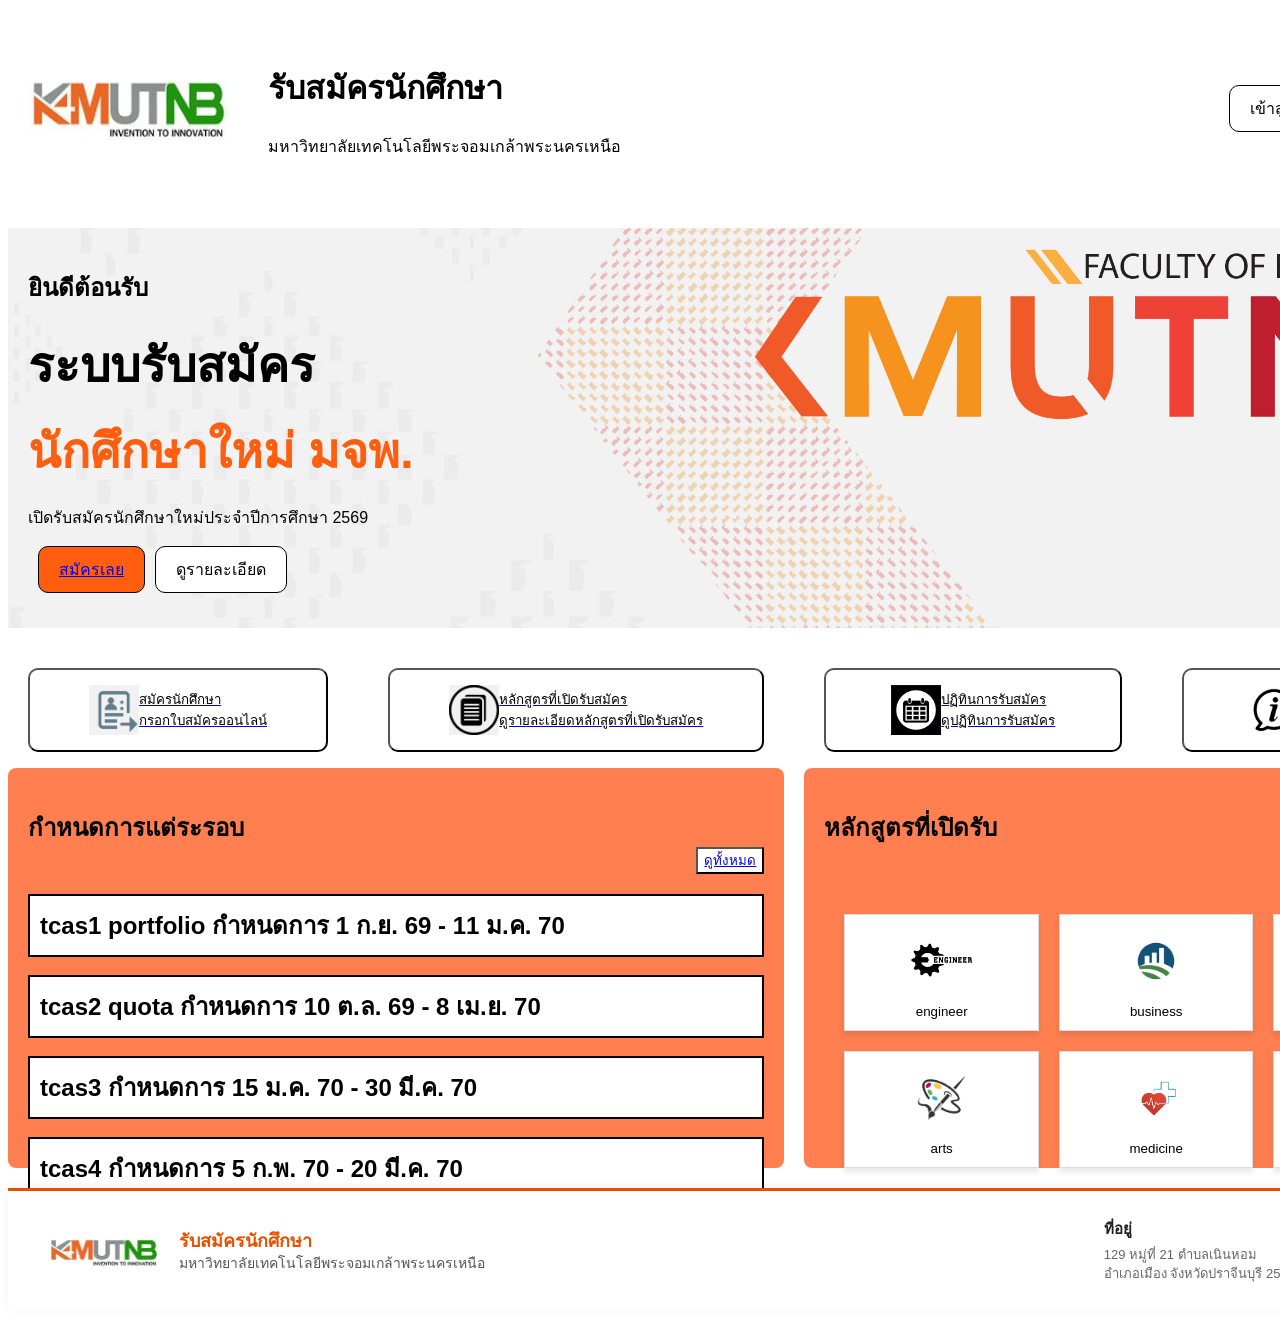
<file: TermProject - 2/index.html>
<!DOCTYPE html>
<html lang="en">
<head>
    <meta charset="UTF-8">
    <meta name="viewport" content="width=device-width, initial-scale=1.0">
    <link rel="stylesheet" href="css/sty.css">
    <title>หน้ารับสมัครนักศึกษา</title>
</head>
<body>
    <div class="grid-container">

      <div class="header" style="background-color: white;">
        <a href="index.html" class="quick link">
          <img src="img/logo.jpg" alt="Logo" width="200" height="150">
        </a>
        <div class="header-text">
          <h1>รับสมัครนักศึกษา</h1>
          <p>มหาวิทยาลัยเทคโนโลยีพระจอมเกล้าพระนครเหนือ</p>
        </div>

         <div class="login-btn">
          <button  style="background-color: white;">เข้าสู่ระบบ</button>
          <button style="background-color: #FF5E0E;">สมัครสมาชิก</button>
        </div>
    
      </div>

      <div class="top" style="background-image: url('img/background1.jpg'); background-size: cover; background-position: center;">

        <h2>ยินดีต้อนรับ</h2>
        <h1>ระบบรับสมัคร</h1>
        <h1 style="color: #FF5E0E;">นักศึกษาใหม่ มจพ.</h1>
        <p>เปิดรับสมัครนักศึกษาใหม่ประจำปีการศึกษา 2569</p>

        <div class="login-btn">
          <a href="ex.html" class="quick link">
            <button  style="background-color: #FF5E0E;">สมัครเลย </a></button>
          </a>
          <button style="background-color: white;">ดูรายละเอียด</button>
        </div>
      </div>

      <div class="menu1" >
        <a href="ex.html" class="quick link">
        <button style="background-color: white;">
            <img src="img/login.png" alt="Login" width="50" height="50">
            <span>สมัครนักศึกษา <br> กรอกใบสมัครออนไลน์ </span>
        </button>
        </a>
      </div>
      <div class="middle1" >
        <a href="course.html">
        <button style="background-color: white;">
            <img src="img/หลักสูตร.png" alt="Course" width="50" height="50">
            <span>หลักสูตรที่เปิดรับสมัคร <br> ดูรายละเอียดหลักสูตรที่เปิดรับสมัคร </span>
        </button>
        </a>
      </div>
      <div class="middle2" >
        <a href="calendar.html">
            <button style="background-color: white;">
                <img src="img/ปฏิทิน.jpg" alt="Calendar" width="50" height="50">
                <span>ปฏิทินการรับสมัคร <br> ดูปฏิทินการรับสมัคร </span>
            </button>
           </a>
      </div>
      <div class="menu2" >
        <button style="background-color: white;">
            <img src="img/รายละเอียด.png" alt="Details" width="50" height="50">
            <span>รายละเอียด <br> ดูรายละเอียดเพิ่มเติม </span>
        </button>
      </div>

      <div class="left" style="background-color: coral;">
        <h2>กำหนดการแต่ระรอบ <button class="login-btn" style="background-color: white;"><a href="calendar.html">ดูทั้งหมด</a></button></h2>
        <h1>tcas1 portfolio กำหนดการ 1 ก.ย. 69 - 11 ม.ค. 70</h1>
        <br>
        <h1>tcas2 quota กำหนดการ 10 ต.ล. 69 - 8 เม.ย. 70</h1>
        <br>
        <h1>tcas3 กำหนดการ 15 ม.ค. 70 - 30 มี.ค. 70</h1>
        <br>
        <h1>tcas4 กำหนดการ 5 ก.พ. 70 - 20 มี.ค. 70</h1>
      </div>
      <div class="right" style="background-color: coral;">
        <h2>หลักสูตรที่เปิดรับ</h2>
         <button class="login-btn" style="background-color: white;"><a href="course.html">ดูทั้งหมดห</a></button>
        <div class="course">
          <button class="course-box">
            <img src="img/engineer.png" alt="TCAS1" width="100" height="100">engineer
          </button>
          <button class="course-box">
            <img src="img/business.jpg" alt="TCAS2" width="100" height="100">business
          </button>
          <button class="course-box">
            <img src="img/science.png" alt="TCAS3" width="100" height="100">science
          </button>

          <button class="course-box">
            <img src="img/arts.jpg" alt="TCAS4" width="100" height="100">arts
          </button>
          <button class="course-box">
            <img src="img/medicine.png" alt="TCAS5" width="100" height="100">medicine
          </button>
          <button class="course-box">
            <img src="img/agriculture.jpg" alt="TCAS6" width="100" height="100">agriculture
          </button>
        </div>
      </div>
     <div class="footer">
    <!-- ฝั่งซ้าย: โลโก้ + ชื่อองค์กร -->
    <img src="img/logo.jpg" alt="Logo" class="footer-logo">
    <div class="footer-text">
        <p class="brand-title">รับสมัครนักศึกษา</p>
        <p class="brand-sub">มหาวิทยาลัยเทคโนโลยีพระจอมเกล้าพระนครเหนือ</p>
    </div>

    <!-- ฝั่งขวา: ที่อยู่ + ข้อมูลติดต่อ -->
    <div class="footer-right">
        <div class="info-group">
            <p class="info-title">ที่อยู่</p>
            <p class="info-detail">129 หมู่ที่ 21 ตำบลเนินหอม<br>อำเภอเมือง จังหวัดปราจีนบุรี 25230</p>
        </div>
        <div class="info-group">
            <p class="info-title">ติดต่อสอบถาม</p>
            <p class="info-detail">โทรสาร: 037-217-333</p>
        </div>
    </div>
</div>
</body>
</html>
</file>
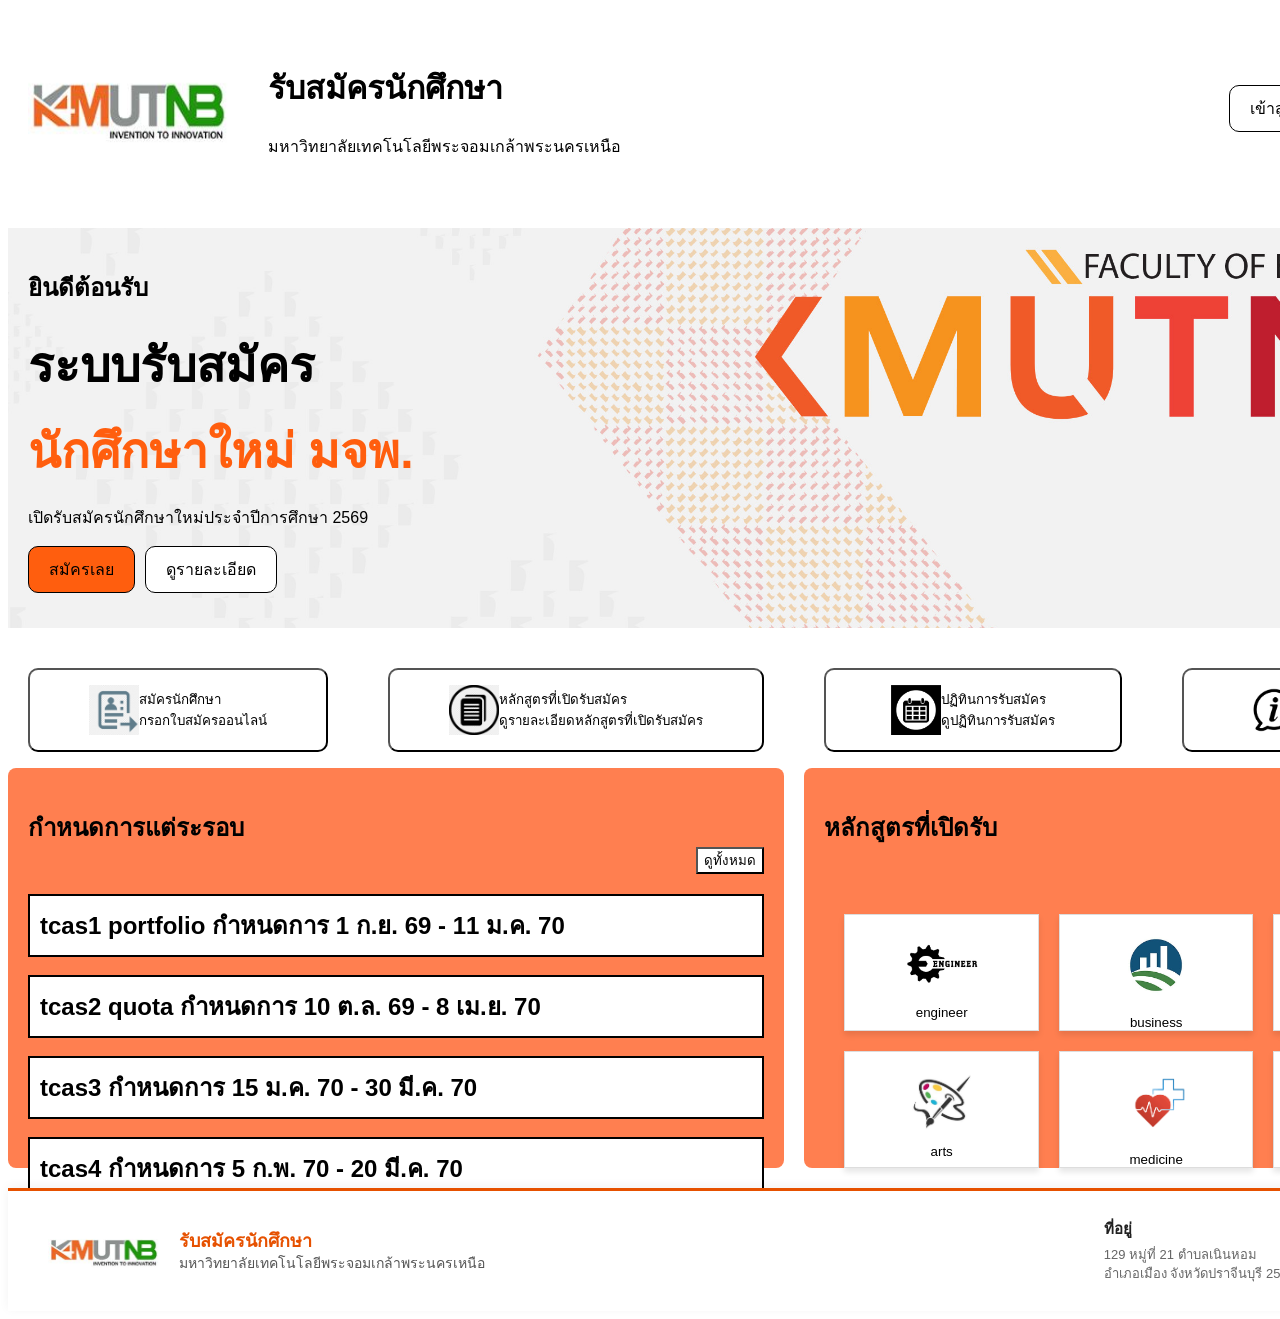
<file: TermProject/index.html>
<!DOCTYPE html>
<html lang="en">
<head>
    <meta charset="UTF-8">
    <meta name="viewport" content="width=device-width, initial-scale=1.0">
    <link rel="stylesheet" href="css/sty.css">
    <title>หน้ารับสมัครนักศึกษา</title>
</head>
<body>
    <div class="grid-container">

      <div class="header" style="background-color: white;">

        <img src="img/logo.jpg" alt="Logo" width="200" height="150">
        <div class="header-text">
          <h1>รับสมัครนักศึกษา</h1>
          <p>มหาวิทยาลัยเทคโนโลยีพระจอมเกล้าพระนครเหนือ</p>
        </div>

         <div class="login-btn">
          <button  style="background-color: white;">เข้าสู่ระบบ</button>
          <button style="background-color: #FF5E0E;">สมัครสมาชิก</button>
        </div>
    
      </div>

      <div class="top" style="background-image: url('img/background1.jpg'); background-size: cover; background-position: center;">

        <h2>ยินดีต้อนรับ</h2>
        <h1>ระบบรับสมัคร</h1>
        <h1 style="color: #FF5E0E;">นักศึกษาใหม่ มจพ.</h1>
        <p>เปิดรับสมัครนักศึกษาใหม่ประจำปีการศึกษา 2569</p>

        <div class="login-btn">
          <button  style="background-color: #FF5E0E;">สมัครเลย</button>
          <button style="background-color: white;">ดูรายละเอียด</button>
        </div>
      </div>

      <div class="menu1" >
        <button style="background-color: white;" >
            <img src="img/login.png" alt="Login" width="50" height="50">
            <span>สมัครนักศึกษา <br> กรอกใบสมัครออนไลน์ </span>
        </button>
      </div>
      <div class="middle1" >
        <button style="background-color: white;">
            <img src="img/หลักสูตร.png" alt="Course" width="50" height="50">
            <span>หลักสูตรที่เปิดรับสมัคร <br> ดูรายละเอียดหลักสูตรที่เปิดรับสมัคร </span>
        </button>
      </div>
      <div class="middle2" >
            <button style="background-color: white;">
                <img src="img/ปฏิทิน.jpg" alt="Calendar" width="50" height="50">
                <span>ปฏิทินการรับสมัคร <br> ดูปฏิทินการรับสมัคร </span>
            </button>
      </div>
      <div class="menu2" >
        <button style="background-color: white;">
            <img src="img/รายละเอียด.png" alt="Details" width="50" height="50">
            <span>รายละเอียด <br> ดูรายละเอียดเพิ่มเติม </span>
        </button>
      </div>

      <div class="left" style="background-color: coral;">
        <h2>กำหนดการแต่ระรอบ <button class="login-btn" style="background-color: white;">ดูทั้งหมด</button></h2>
        <h1>tcas1 portfolio กำหนดการ 1 ก.ย. 69 - 11 ม.ค. 70</h1>
        <br>
        <h1>tcas2 quota กำหนดการ 10 ต.ล. 69 - 8 เม.ย. 70</h1>
        <br>
        <h1>tcas3 กำหนดการ 15 ม.ค. 70 - 30 มี.ค. 70</h1>
        <br>
        <h1>tcas4 กำหนดการ 5 ก.พ. 70 - 20 มี.ค. 70</h1>
      </div>
      <div class="right" style="background-color: coral;">
        <h2>หลักสูตรที่เปิดรับ</h2>
         <button class="login-btn" style="background-color: white;">ดูทั้งหมด</button>
        <div class="course">
          <button class="course-box">
            <img src="img/engineer.png" alt="TCAS1" width="100" height="100">engineer
          </button>
          <button class="course-box">
            <img src="img/business.jpg" alt="TCAS2" width="100" height="100">business
          </button>
          <button class="course-box">
            <img src="img/science.png" alt="TCAS3" width="100" height="100">science
          </button>

          <button class="course-box">
            <img src="img/arts.jpg" alt="TCAS4" width="100" height="100">arts
          </button>
          <button class="course-box">
            <img src="img/medicine.png" alt="TCAS5" width="100" height="100">medicine
          </button>
          <button class="course-box">
            <img src="img/agriculture.jpg" alt="TCAS6" width="100" height="100">agriculture
          </button>
        </div>
      </div>
     <div class="footer">
    <!-- ฝั่งซ้าย: โลโก้ + ชื่อองค์กร -->
    <img src="img/logo.jpg" alt="Logo" class="footer-logo">
    <div class="footer-text">
        <p class="brand-title">รับสมัครนักศึกษา</p>
        <p class="brand-sub">มหาวิทยาลัยเทคโนโลยีพระจอมเกล้าพระนครเหนือ</p>
    </div>

    <!-- ฝั่งขวา: ที่อยู่ + ข้อมูลติดต่อ -->
    <div class="footer-right">
        <div class="info-group">
            <p class="info-title">ที่อยู่</p>
            <p class="info-detail">129 หมู่ที่ 21 ตำบลเนินหอม<br>อำเภอเมือง จังหวัดปราจีนบุรี 25230</p>
        </div>
        <div class="info-group">
            <p class="info-title">ติดต่อสอบถาม</p>
            <p class="info-detail">โทรสาร: 037-217-333</p>
        </div>
    </div>
</div>
</body>
</html>
</file>
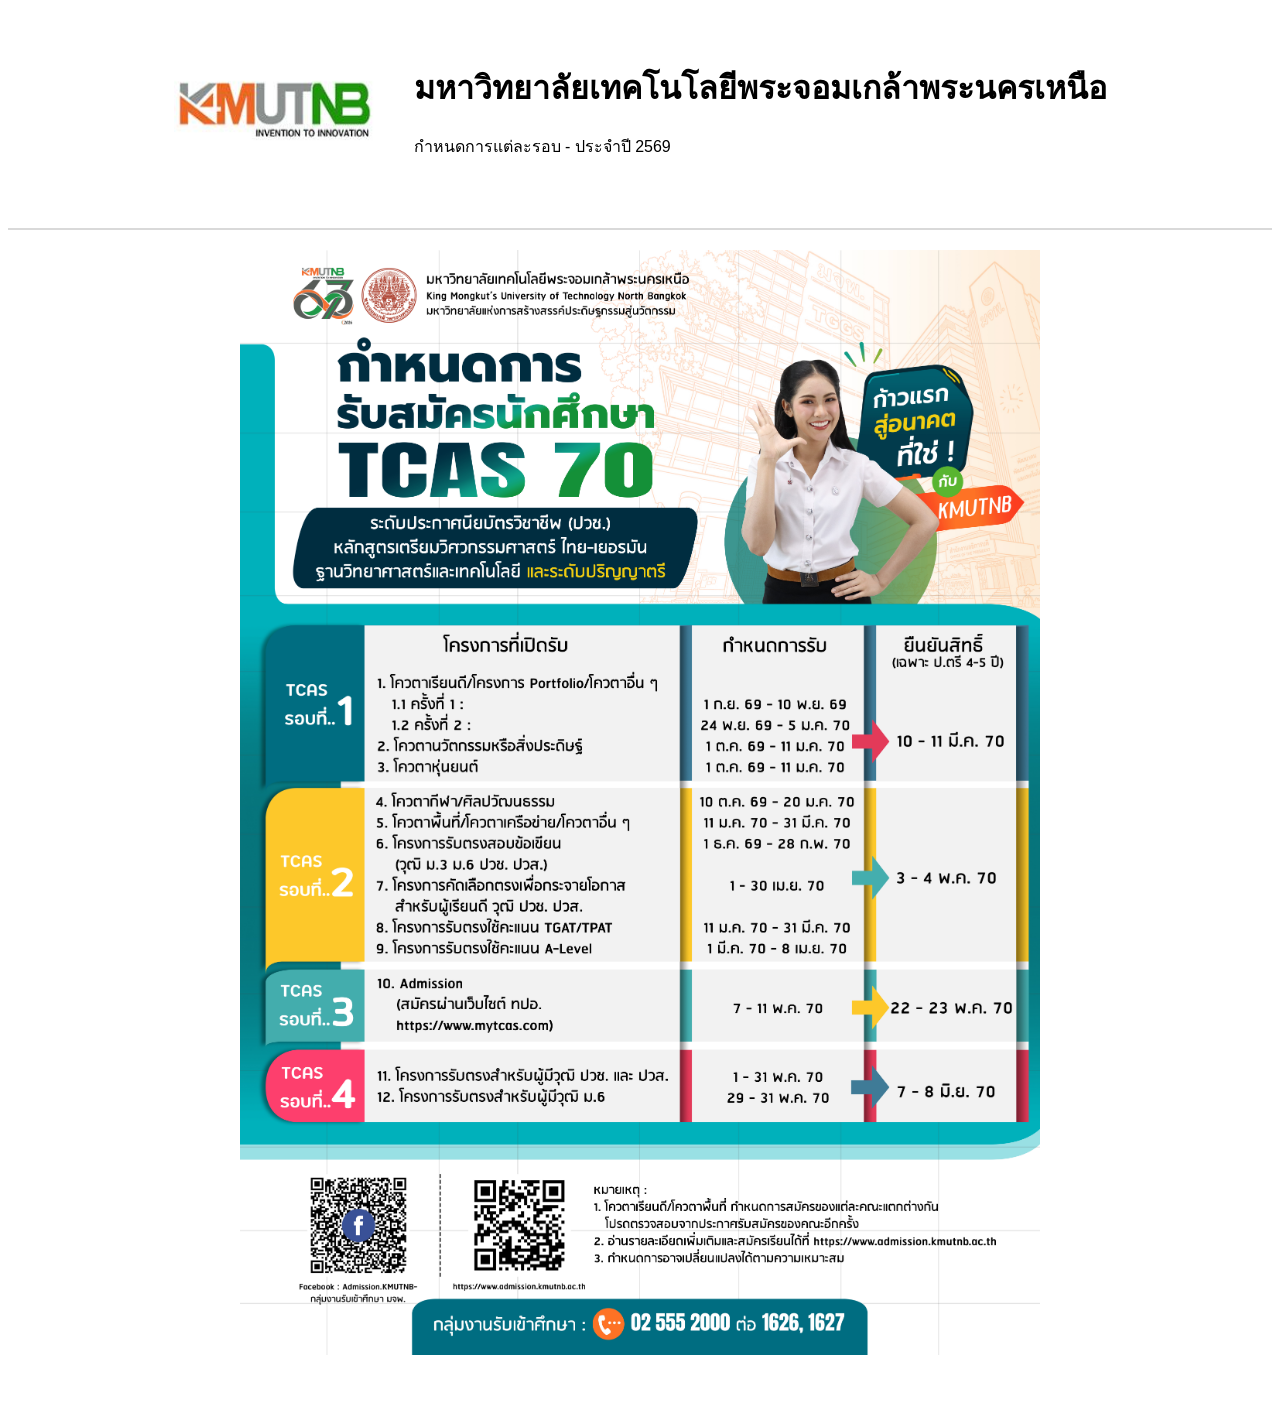
<file: TermProject - 2/calendar.html>
<!DOCTYPE html>
<html lang="en">
<head>
    <meta charset="UTF-8">
    <meta name="viewport" content="width=device-width, initial-scale=1.0">
    <link rel="stylesheet" href="css/sty.css">
    <title>หน้ารับสมัครนักศึกษา</title>
</head>
<body>
    <div class="grid-container">

      <div class="header" style="background-color: white; margin: 0 auto;">
       <a href="index.html">
          <img src="img/logo.jpg" alt="Logo" width="200" height="150">
        </a>
        <div class="header-text" >
          <h1>มหาวิทยาลัยเทคโนโลยีพระจอมเกล้าพระนครเหนือ</h1>
          <p>กำหนดการแต่ละรอบ - ประจำปี 2569</p>
        </div>
    
      </div>

      <hr style="grid-column: 1 / -1; width: 100%; border: 0; border-top: 2px solid #d9d9d9; margin: 0;">

      <img src="img/Timeline2570.jpg" alt="ปฏิทินการรับสมัคร" style="grid-column: 1 / -1; display: block; width: min(800px, 100%); height: auto; margin: 0 auto;">
</file>
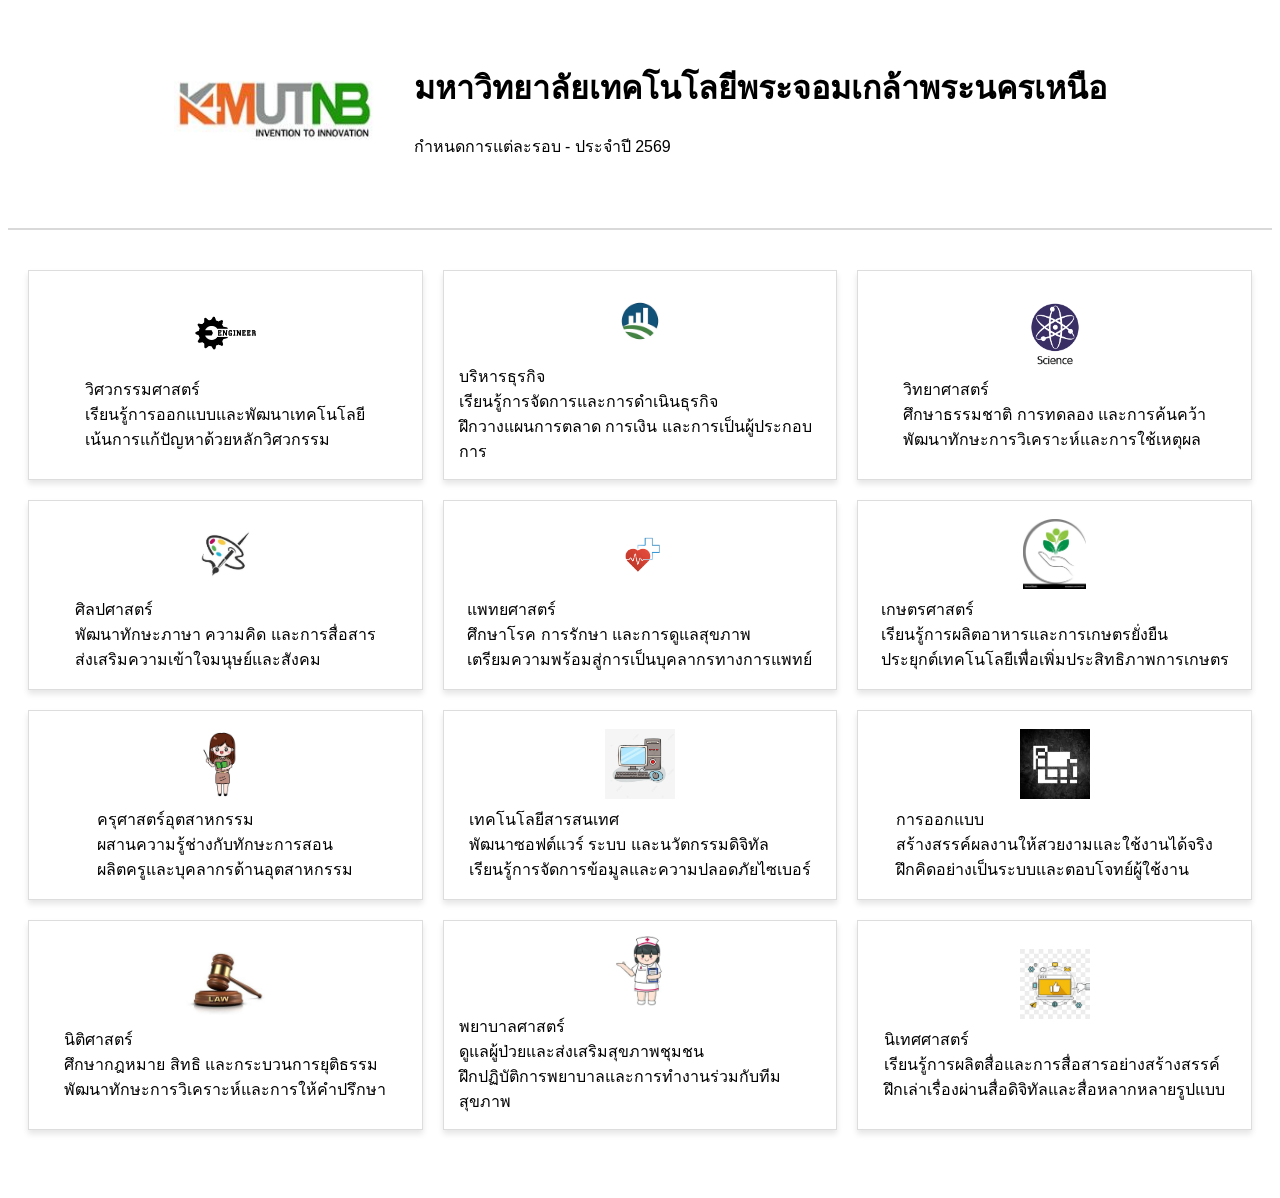
<file: TermProject - 2/course.html>
<!DOCTYPE html>
<html lang="en">
<head>
    <meta charset="UTF-8">
    <meta name="viewport" content="width=device-width, initial-scale=1.0">
    <link rel="stylesheet" href="css/sty.css">
    <title>หน้ารับสมัครนักศึกษา</title>
</head>
<body>
    <div class="grid-container">

      <div class="header" style="background-color: white; margin: 0 auto;">
        <a href="index.html">
          <img src="img/logo.jpg" alt="Logo" width="200" height="150">
        </a>
        <div class="header-text" >
          <h1>มหาวิทยาลัยเทคโนโลยีพระจอมเกล้าพระนครเหนือ</h1>
          <p>กำหนดการแต่ละรอบ - ประจำปี 2569</p>
        </div>
    
      </div>
          <hr style="grid-column: 1 / -1; width: 100%; border: 0; border-top: 2px solid #d9d9d9; margin: 0;">
      <div class="course image-boxes">
        <div class="course-box">
          <img src="img/engineer.png" alt="วิศวกรรมศาสตร์">
          <span>วิศวกรรมศาสตร์<br>เรียนรู้การออกแบบและพัฒนาเทคโนโลยี<br>เน้นการแก้ปัญหาด้วยหลักวิศวกรรม</span>
        </div>
        <div class="course-box">
          <img src="img/business.jpg" alt="บริหารธุรกิจ">
          <span>บริหารธุรกิจ<br>เรียนรู้การจัดการและการดำเนินธุรกิจ<br>ฝึกวางแผนการตลาด การเงิน และการเป็นผู้ประกอบการ</span>
        </div>
        <div class="course-box">
          <img src="img/science.png" alt="วิทยาศาสตร์">
          <span>วิทยาศาสตร์<br>ศึกษาธรรมชาติ การทดลอง และการค้นคว้า<br>พัฒนาทักษะการวิเคราะห์และการใช้เหตุผล</span>
        </div>
        <div class="course-box">
          <img src="img/arts.jpg" alt="ศิลปศาสตร์">
          <span>ศิลปศาสตร์<br>พัฒนาทักษะภาษา ความคิด และการสื่อสาร<br>ส่งเสริมความเข้าใจมนุษย์และสังคม</span>
        </div>
        <div class="course-box">
          <img src="img/medicine.png" alt="แพทยศาสตร์">
          <span>แพทยศาสตร์<br>ศึกษาโรค การรักษา และการดูแลสุขภาพ<br>เตรียมความพร้อมสู่การเป็นบุคลากรทางการแพทย์</span>
        </div>
        <div class="course-box">
          <img src="img/agriculture.jpg" alt="เกษตรศาสตร์">
          <span>เกษตรศาสตร์<br>เรียนรู้การผลิตอาหารและการเกษตรยั่งยืน<br>ประยุกต์เทคโนโลยีเพื่อเพิ่มประสิทธิภาพการเกษตร</span>
        </div>
        <div class="course-box">
          <img src="img/teacher.jpg" alt="เกษตรศาสตร์">
          <span>ครุศาสตร์อุตสาหกรรม<br>ผสานความรู้ช่างกับทักษะการสอน<br>ผลิตครูและบุคลากรด้านอุตสาหกรรม</span>
        </div>
        <div class="course-box">
          <img src="img/computer.jpg" alt="เทคโนโลยีสารสนเทศ">
          <span>เทคโนโลยีสารสนเทศ<br>พัฒนาซอฟต์แวร์ ระบบ และนวัตกรรมดิจิทัล<br>เรียนรู้การจัดการข้อมูลและความปลอดภัยไซเบอร์</span>
        </div>
        <div class="course-box">
          <img src="img/Design.jpg" alt="การออกแบบ">
          <span>การออกแบบ<br>สร้างสรรค์ผลงานให้สวยงามและใช้งานได้จริง<br>ฝึกคิดอย่างเป็นระบบและตอบโจทย์ผู้ใช้งาน</span>
        </div>
        <div class="course-box">
          <img src="img/laws.jpg" alt="นิติศาสตร์">
          <span>นิติศาสตร์<br>ศึกษากฎหมาย สิทธิ และกระบวนการยุติธรรม<br>พัฒนาทักษะการวิเคราะห์และการให้คำปรึกษา</span>
        </div>
        <div class="course-box">
          <img src="img/nurse.jpg" alt="พยาบาลศาสตร์">
          <span>พยาบาลศาสตร์<br>ดูแลผู้ป่วยและส่งเสริมสุขภาพชุมชน<br>ฝึกปฏิบัติการพยาบาลและการทำงานร่วมกับทีมสุขภาพ</span>
        </div>
        <div class="course-box">
          <img src="img/Supervision.jpg" alt="นิเทศศาสตร์">
          <span>นิเทศศาสตร์<br>เรียนรู้การผลิตสื่อและการสื่อสารอย่างสร้างสรรค์<br>ฝึกเล่าเรื่องผ่านสื่อดิจิทัลและสื่อหลากหลายรูปแบบ</span>
        </div>
      </div>

    </div>
</body>
</html>
</file>
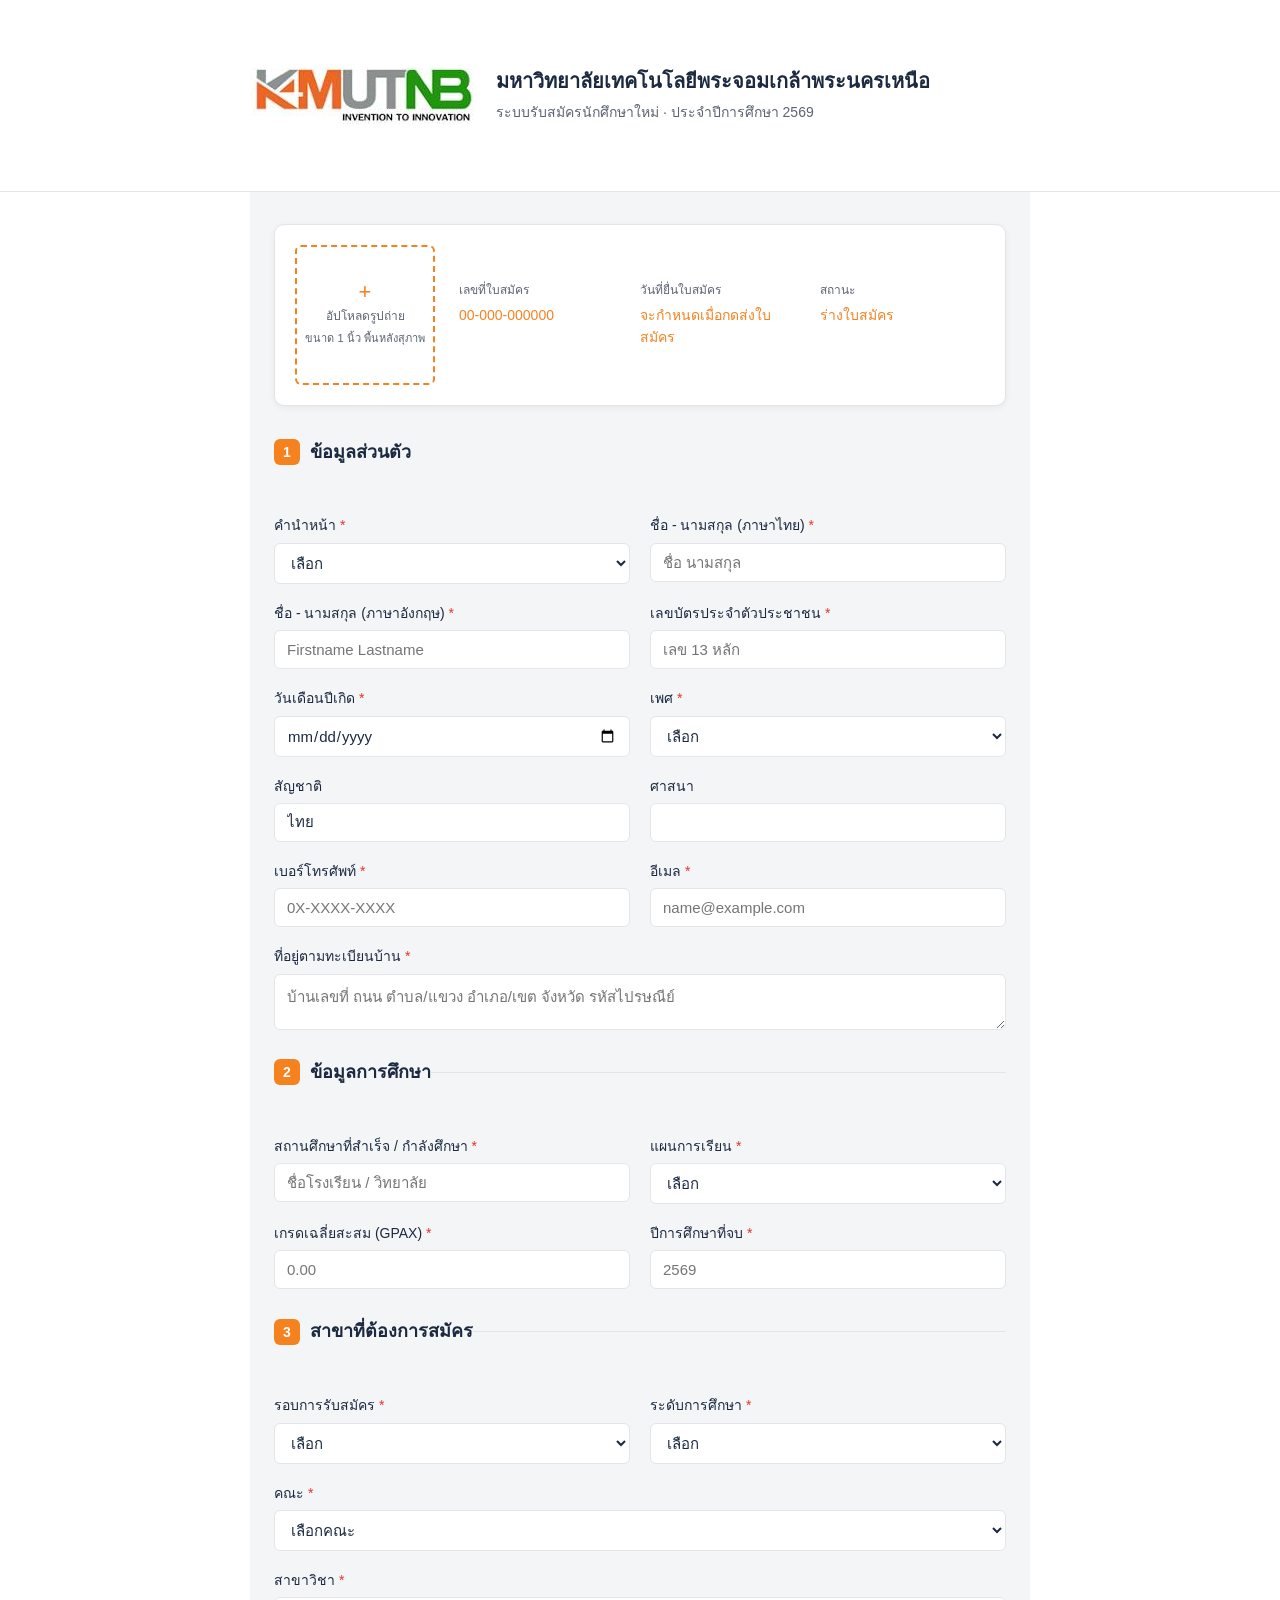
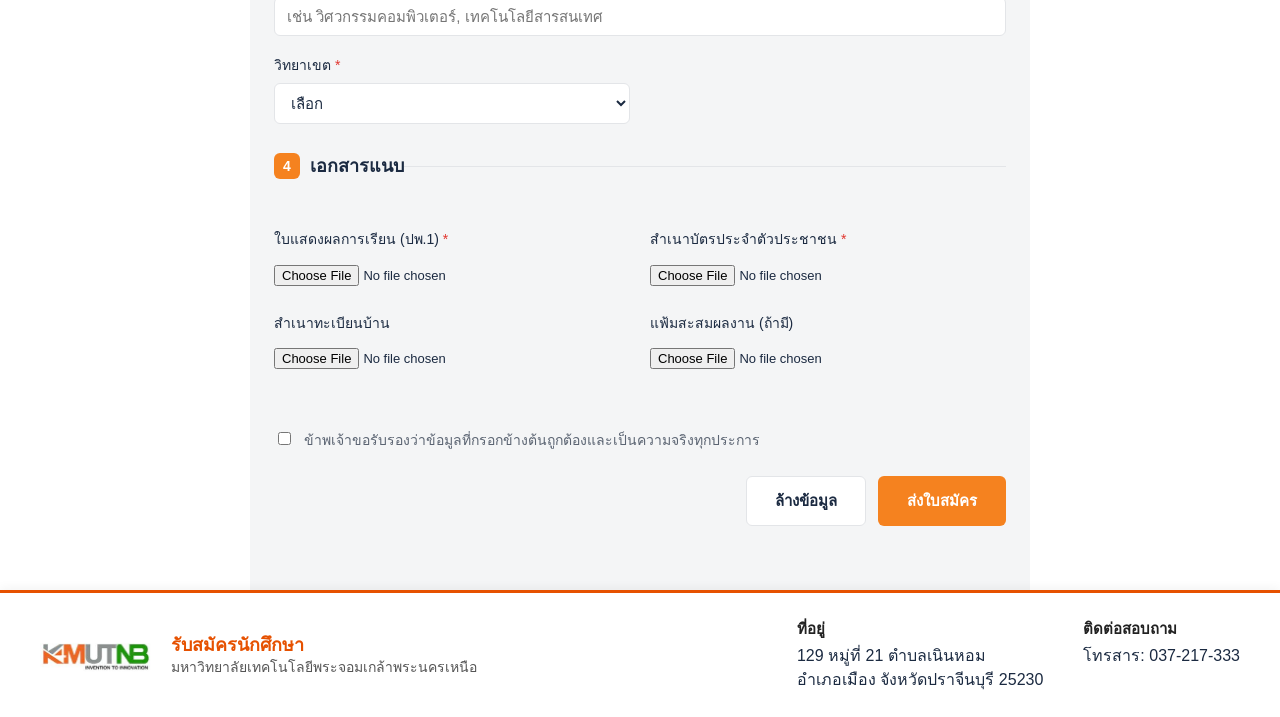
<file: TermProject - 2/ex.html>
<!DOCTYPE html>
<html lang="th">
<head>
  <meta charset="UTF-8">
  <meta name="viewport" content="width=device-width, initial-scale=1.0">
  <title>ใบสมัครนักศึกษาใหม่ | มจพ.</title>


    <link rel="stylesheet" href="css/test.css">
</head>
<body>

  <!-- ===================== ส่วนหัว ===================== -->
  <header class="site-header">
    <div class="header-inner">
     
        <a href="index.html">
            <img src="img/logo.jpg">
        </a>
      <div class="header-text">
        <h1>มหาวิทยาลัยเทคโนโลยีพระจอมเกล้าพระนครเหนือ</h1>
        <p>ระบบรับสมัครนักศึกษาใหม่ · ประจำปีการศึกษา 2569</p>
      </div>
      
    </div>
  </header>

  <main class="page">

    <!-- ============== แผงข้อมูลใบสมัคร (คล้ายกรอบชื่อแบบแปลนทางวิศวกรรม) ============== -->
    <section class="title-block" aria-label="ข้อมูลใบสมัคร">
      <div class="photo-upload">
        <input type="file" id="photo" name="photo" accept="image/png, image/jpeg" class="photo-input">
        <label for="photo">
          <span class="photo-icon" aria-hidden="true">+</span>
          <span>อัปโหลดรูปถ่าย</span>
          <span class="photo-hint">ขนาด 1 นิ้ว พื้นหลังสุภาพ</span>
        </label>
      </div>

      <dl class="meta-grid">
        <div>
          <dt>เลขที่ใบสมัคร</dt>
          <dd>00-000-000000</dd>
        </div>
        <div>
          <dt>วันที่ยื่นใบสมัคร</dt>
          <dd>จะกำหนดเมื่อกดส่งใบสมัคร</dd>
        </div>
        <div>
          <dt>สถานะ</dt>
          <dd>ร่างใบสมัคร</dd>
        </div>
      </dl>
    </section>

    <!-- ===================== แบบฟอร์ม ===================== -->
    <form class="application-form" action="#" method="post">

      <!-- 1. ข้อมูลส่วนตัว -->
      <fieldset class="form-section">
        <legend><span class="section-index">1</span> ข้อมูลส่วนตัว</legend>

        <div class="field-grid">
          <div class="field field-sm">
            <label for="prefix">คำนำหน้า <span class="req">*</span></label>
            <select id="prefix" name="prefix" required>
              <option value="">เลือก</option>
              <option value="nai">นาย</option>
              <option value="nangsao">นางสาว</option>
              <option value="nang">นาง</option>
            </select>
          </div>

          <div class="field">
            <label for="firstname-th">ชื่อ - นามสกุล (ภาษาไทย) <span class="req">*</span></label>
            <input type="text" id="firstname-th" name="firstname_th" placeholder="ชื่อ นามสกุล" required>
          </div>

          <div class="field">
            <label for="firstname-en">ชื่อ - นามสกุล (ภาษาอังกฤษ) <span class="req">*</span></label>
            <input type="text" id="firstname-en" name="firstname_en" placeholder="Firstname Lastname" required>
          </div>

          <div class="field">
            <label for="citizen-id">เลขบัตรประจำตัวประชาชน <span class="req">*</span></label>
            <input type="text" id="citizen-id" name="citizen_id" inputmode="numeric" maxlength="13" placeholder="เลข 13 หลัก" required>
          </div>

          <div class="field field-sm">
            <label for="birthdate">วันเดือนปีเกิด <span class="req">*</span></label>
            <input type="date" id="birthdate" name="birthdate" required>
          </div>

          <div class="field field-sm">
            <label for="gender">เพศ <span class="req">*</span></label>
            <select id="gender" name="gender" required>
              <option value="">เลือก</option>
              <option value="male">ชาย</option>
              <option value="female">หญิง</option>
              <option value="other">ไม่ระบุ</option>
            </select>
          </div>

          <div class="field field-sm">
            <label for="nationality">สัญชาติ</label>
            <input type="text" id="nationality" name="nationality" value="ไทย">
          </div>

          <div class="field field-sm">
            <label for="religion">ศาสนา</label>
            <input type="text" id="religion" name="religion">
          </div>

          <div class="field">
            <label for="phone">เบอร์โทรศัพท์ <span class="req">*</span></label>
            <input type="tel" id="phone" name="phone" placeholder="0X-XXXX-XXXX" required>
          </div>

          <div class="field">
            <label for="email">อีเมล <span class="req">*</span></label>
            <input type="email" id="email" name="email" placeholder="name@example.com" required>
          </div>

          <div class="field field-wide">
            <label for="address">ที่อยู่ตามทะเบียนบ้าน <span class="req">*</span></label>
            <textarea id="address" name="address" rows="2" placeholder="บ้านเลขที่ ถนน ตำบล/แขวง อำเภอ/เขต จังหวัด รหัสไปรษณีย์" required></textarea>
          </div>
        </div>
      </fieldset>

      <!-- 2. ข้อมูลการศึกษา -->
      <fieldset class="form-section">
        <legend><span class="section-index">2</span> ข้อมูลการศึกษา</legend>

        <div class="field-grid">
          <div class="field">
            <label for="school">สถานศึกษาที่สำเร็จ / กำลังศึกษา <span class="req">*</span></label>
            <input type="text" id="school" name="school" placeholder="ชื่อโรงเรียน / วิทยาลัย" required>
          </div>

          <div class="field field-sm">
            <label for="study-plan">แผนการเรียน <span class="req">*</span></label>
            <select id="study-plan" name="study_plan" required>
              <option value="">เลือก</option>
              <option value="sci-math">วิทยาศาสตร์ - คณิตศาสตร์</option>
              <option value="arts-math">ศิลป์ - คำนวณ</option>
              <option value="arts-lang">ศิลป์ - ภาษา</option>
              <option value="voc">ประกาศนียบัตรวิชาชีพ (ปวช.)</option>
              <option value="other">อื่น ๆ</option>
            </select>
          </div>

          <div class="field field-sm">
            <label for="gpax">เกรดเฉลี่ยสะสม (GPAX) <span class="req">*</span></label>
            <input type="number" id="gpax" name="gpax" step="0.01" min="0" max="4" placeholder="0.00" required>
          </div>

          <div class="field field-sm">
            <label for="grad-year">ปีการศึกษาที่จบ <span class="req">*</span></label>
            <input type="number" id="grad-year" name="grad_year" min="2500" max="2569" placeholder="2569" required>
          </div>
        </div>
      </fieldset>

      <!-- 3. สาขาที่สมัคร -->
      <fieldset class="form-section">
        <legend><span class="section-index">3</span> สาขาที่ต้องการสมัคร</legend>

        <div class="field-grid">
          <div class="field">
            <label for="round">รอบการรับสมัคร <span class="req">*</span></label>
            <select id="round" name="round" required>
              <option value="">เลือก</option>
              <option value="1">รอบที่ 1 · Portfolio</option>
              <option value="2">รอบที่ 2 · โควตา</option>
              <option value="3">รอบที่ 3 · Admission</option>
              <option value="4">รอบที่ 4 · Direct Admission</option>
            </select>
          </div>

          <div class="field">
            <label for="degree">ระดับการศึกษา <span class="req">*</span></label>
            <select id="degree" name="degree" required>
              <option value="">เลือก</option>
              <option value="bachelor">ปริญญาตรี</option>
              <option value="bachelor-continuing">ปริญญาตรีต่อเนื่อง</option>
              <option value="high-vocational">ประกาศนียบัตรวิชาชีพชั้นสูง (ปวส.)</option>
              <option value="master">ปริญญาโท</option>
              <option value="doctoral">ปริญญาเอก</option>
            </select>
          </div>

          <div class="field field-wide">
            <label for="faculty">คณะ <span class="req">*</span></label>
            <select id="faculty" name="faculty" required>
              <option value="">เลือกคณะ</option>
              <option value="industrial-education">คณะครุศาสตร์อุตสาหกรรม</option>
              <option value="applied-science">คณะวิทยาศาสตร์ประยุกต์</option>
              <option value="engineering">คณะวิศวกรรมศาสตร์</option>
              <option value="industrial-technology-management">คณะเทคโนโลยีและการจัดการอุตสาหกรรม</option>
              <option value="agro-industry">คณะอุตสาหกรรมเกษตร</option>
              <option value="information-technology">คณะเทคโนโลยีสารสนเทศและนวัตกรรมดิจิทัล</option>
              <option value="business-administration">คณะบริหารธุรกิจ</option>
              <option value="applied-arts">คณะศิลปศาสตร์ประยุกต์</option>
              <option value="industrial-technology-college">วิทยาลัยเทคโนโลยีอุตสาหกรรม</option>
              <option value="tggs">บัณฑิตวิทยาลัยวิศวกรรมศาสตร์นานาชาติสิรินธร ไทย-เยอรมัน</option>
            </select>
          </div>

          <div class="field field-wide">
            <label for="program">สาขาวิชา <span class="req">*</span></label>
            <input type="text" id="program" name="program" placeholder="เช่น วิศวกรรมคอมพิวเตอร์, เทคโนโลยีสารสนเทศ" required>
          </div>

          <div class="field field-sm">
            <label for="campus">วิทยาเขต <span class="req">*</span></label>
            <select id="campus" name="campus" required>
              <option value="">เลือก</option>
              <option value="bangsue">กรุงเทพฯ (บางซื่อ)</option>
              <option value="prachinburi">ปราจีนบุรี</option>
              <option value="rayong">ระยอง</option>
            </select>
          </div>
        </div>
      </fieldset>

      <!-- 4. เอกสารแนบ -->
      <fieldset class="form-section">
        <legend><span class="section-index">4</span> เอกสารแนบ</legend>

        <div class="field-grid">
          <div class="field file-field">
            <label for="doc-transcript">ใบแสดงผลการเรียน (ปพ.1) <span class="req">*</span></label>
            <input type="file" id="doc-transcript" name="doc_transcript" accept=".pdf,.jpg,.png" required>
          </div>

          <div class="field file-field">
            <label for="doc-id">สำเนาบัตรประจำตัวประชาชน <span class="req">*</span></label>
            <input type="file" id="doc-id" name="doc_id" accept=".pdf,.jpg,.png" required>
          </div>

          <div class="field file-field">
            <label for="doc-house">สำเนาทะเบียนบ้าน</label>
            <input type="file" id="doc-house" name="doc_house" accept=".pdf,.jpg,.png">
          </div>

          <div class="field file-field">
            <label for="doc-portfolio">แฟ้มสะสมผลงาน (ถ้ามี)</label>
            <input type="file" id="doc-portfolio" name="doc_portfolio" accept=".pdf,.jpg,.png">
          </div>
        </div>
      </fieldset>

      <!-- ยืนยันและส่งใบสมัคร -->
      <div class="form-consent">
        <label class="checkbox-line">
          <input type="checkbox" id="consent" name="consent" required>
          <span>ข้าพเจ้าขอรับรองว่าข้อมูลที่กรอกข้างต้นถูกต้องและเป็นความจริงทุกประการ</span>
        </label>
      </div>

      <div class="form-actions">
        <button type="reset" class="btn btn-ghost">ล้างข้อมูล</button>
        <button type="submit" class="btn btn-primary">ส่งใบสมัคร</button>
      </div>

    </form>
  </main>

  <div class="footer">
    <!-- ฝั่งซ้าย: โลโก้ + ชื่อองค์กร -->
    <img src="img/logo.jpg" alt="Logo" class="footer-logo">
    <div class="footer-text">
        <p class="brand-title">รับสมัครนักศึกษา</p>
        <p class="brand-sub">มหาวิทยาลัยเทคโนโลยีพระจอมเกล้าพระนครเหนือ</p>
    </div>

    <!-- ฝั่งขวา: ที่อยู่ + ข้อมูลติดต่อ -->
    <div class="footer-right">
        <div class="info-group">
            <p class="info-title">ที่อยู่</p>
            <p class="info-detail">129 หมู่ที่ 21 ตำบลเนินหอม<br>อำเภอเมือง จังหวัดปราจีนบุรี 25230</p>
        </div>
        <div class="info-group">
            <p class="info-title">ติดต่อสอบถาม</p>
            <p class="info-detail">โทรสาร: 037-217-333</p>

</body>
</html>
</file>
<file: TermProject - 2/css/sty.css>
* {
    box-sizing: border-box;
}

body {
    font-family: Arial, Helvetica, sans-serif;
}


.header {
    grid-area: header;
    height: 200px;
    padding: 20px;

    display: flex;
    align-items: center;
    gap: 20px;
}

.header-text {
  display: inline-block;
  vertical-align: top;
  padding-left: 20px;
}

.login-btn {
    display: flex;
    margin-left: auto;
    gap: 10px;
}

.login-btn button {
    padding: 10px 20px;
    font-size: 16px;
    cursor: pointer;
    border: 1px solid black;
    border-radius: 10px;
}



.grid-container {
    display: grid;
    gap: 20px;
    grid-template-areas: 
    'header  header header header'
    'top     top  top  top'
    'menu1   middle1 middle2 menu2'
    'left    left right right'
    'footer  footer footer footer'; ;
}

.top,
.left,
.right,
.menu1,
.middle1,
.middle2,
.menu2 {
    padding: 20px;
    height: 100px;
}

.menu1 button ,
.middle1 button,
.middle2 button,
.menu2 button {
    display: flex;
    justify-content: center;
    align-items: center;
    text-align: left;
    height: 140%;
    width: 100%;
    text-decoration: none;
    border-radius: 10px;
}

.top {
    grid-area: top;
    height: 400px;   
    width: 1500px;
}

.top h1 {
    font-size: 48px;
    margin: 10px 0;
}

.menu1 {
    grid-area: menu1;
}

.middle1 {
    grid-area: middle1;
}

.middle2 {
    grid-area: middle2;
}

.menu2 {
    grid-area: menu2;
}

.left {
    grid-area: left;
    height: 400px;
    border-radius: 8px;
}

.left h1 {
    margin: 0;
    font-size: 24px;
   
    /* สไตล์กรอบและพื้นหลัง */
    border: 2px solid black;
    background-color: white;
    padding: 10px ;
    
}

.right {
    grid-area: right;
    height: 400px;
    border-radius: 8px;
}

.right-btn {
    display: flex;
    justify-content: center;
    align-items: center;
    text-align: left;
    height: 100px;
    text-decoration: none;
    border-radius: 10px;
    gap: 20px;
}

.course {
    display: grid;
    grid-template-columns: repeat(3,1fr);
    gap: 20px;
    padding: 20px;
}

.image-boxes {
    grid-column: 1 / -1;
}

.course-box img {
    width: 100px;
    height: 70px;
    object-fit: contain;
    margin-bottom: 8px;
}

.course-box {
    display: flex;
    flex-direction: column;    /* ให้ไอคอนอยู่บน ข้อความอยู่ล่าง */
    align-items: center;        /* จัดให้อยู่กึ่งกลางแนวนอน */
    justify-content: center;   /* จัดให้อยู่กึ่งกลางแนวตั้ง */
    
    height: 117px;             /* กำหนดความสูงกล่องหน้าแรก */
    background-color: #ffffff;
    border: 1px solid #ddd;
  
    padding: 15px;
    cursor: pointer;
    box-shadow: 0 4px 6px rgba(0, 0, 0, 0.1);
}

.image-boxes .course-box {
    min-height: 190px;         /* รองรับชื่อและคำอธิบายหลักสูตร */
    height: auto;
}

.footer {
    grid-area: footer;
    display: flex;
    align-items: center;           /* จัดองค์ประกอบให้อยู่กึ่งกลางแนวตั้ง */
    gap: 20px;                     /* ระยะห่างระหว่างโลโก้กับตัวหนังสือ */
    padding: 25px 40px;            /* พื้นที่ว่างรอบด้าน */
    background-color: #ffffff;
    border-top: 3px solid #e65100; /* เพิ่มเส้นสีส้ม/เทา ด้านบน footer ให้ดูมีขอบเขต */
    box-shadow: 0 -2px 10px rgba(0, 0, 0, 0.05); /* เงานุ่มๆ ด้านบน */
}

/* 2. คุมขนาดรูปโลโก้ไม่ให้สูงล้นหรือยืดเบี้ยว */
.footer-logo {
    height: 70px;                  /* ปรับความสูงโลโก้ตามต้องการ */
    width: auto;
    object-fit: contain;
}

/* 3. ตกแต่งข้อความชื่อมหาวิทยาลัย */
.footer-text p {
    margin: 0;
    line-height: 1.4;
}

.brand-title {
    font-size: 18px;
    font-weight: bold;
    color: #e65100;                /* สีส้มไฮไลท์ */
}

.brand-sub {
    font-size: 14px;
    color: #555;
}


/* 4. จัดกลุ่มฝั่งขวา (ดันไปชิดขวาสุด) */
.footer-right {
    display: flex;
    margin-left: auto;             /* ดันกลุ่มนี้ไปขวาสุด */
    gap: 40px;                     /* ระยะห่างระหว่างคอลัมน์ที่อยู่กับเบอร์โทร */
}

/* 5. แต่งหัวข้อและรายละเอียดข้อมูลติดต่อ */
.info-group p {
    margin: 0;
    line-height: 1.5;
}

.info-title {
    font-weight: bold;
    font-size: 15px;
    color: #222;
    margin-bottom: 4px !important; /* เว้นระยะห่างลงมาจากหัวข้อเล็กน้อย */
}

.info-detail {
    font-size: 13px;
    color: #666;
}
</file>
<file: TermProject/css/sty.css>
* {
    box-sizing: border-box;
}

body {
    font-family: Arial, Helvetica, sans-serif;
}


.header {
    grid-area: header;
    height: 200px;
    padding: 20px;

    display: flex;
    align-items: center;
    gap: 20px;
}

.header-text {
  display: inline-block;
  vertical-align: top;
  padding-left: 20px;
}

.login-btn {
    display: flex;
    margin-left: auto;
    gap: 10px;
}

.login-btn button {
    padding: 10px 20px;
    font-size: 16px;
    cursor: pointer;
    border: 1px solid black;
    border-radius: 10px;
}



.grid-container {
    display: grid;
    gap: 20px;
    grid-template-areas: 
    'header  header header header'
    'top     top  top  top'
    'menu1   middle1 middle2 menu2'
    'left    left right right'
    'footer  footer footer footer'; ;
}

.top,
.left,
.right,
.menu1,
.middle1,
.middle2,
.menu2 {
    padding: 20px;
    height: 100px;
}

.menu1 button,
.middle1 button,
.middle2 button,
.menu2 button {
    display: flex;
    justify-content: center;
    align-items: center;
    text-align: left;
    height: 140%;
    width: 100%;
    text-decoration: none;
    border-radius: 10px;
}

.top {
    grid-area: top;
    height: 400px;   
    width: 1500px;
}

.top h1 {
    font-size: 48px;
    margin: 10px 0;
}

.menu1 {
    grid-area: menu1;
}

.middle1 {
    grid-area: middle1;
}

.middle2 {
    grid-area: middle2;
}

.menu2 {
    grid-area: menu2;
}

.left {
    grid-area: left;
    height: 400px;
    border-radius: 8px;
}

.left h1 {
    margin: 0;
    font-size: 24px;
   
    /* สไตล์กรอบและพื้นหลัง */
    border: 2px solid black;
    background-color: white;
    padding: 10px ;
    
}

.right {
    grid-area: right;
    height: 400px;
    border-radius: 8px;
}

.right-btn {
    display: flex;
    justify-content: center;
    align-items: center;
    text-align: left;
    height: 100px;
    text-decoration: none;
    border-radius: 10px;
    gap: 20px;
}

.course {
    display: grid;
    grid-template-columns: repeat(3,1fr);
    gap: 20px;
    padding: 20px;
}

.course-box {
    display: flex;
    flex-direction: column;    /* ให้ไอคอนอยู่บน ข้อความอยู่ล่าง */
    align-items: center;        /* จัดให้อยู่กึ่งกลางแนวนอน */
    justify-content: center;   /* จัดให้อยู่กึ่งกลางแนวตั้ง */
    
    height: 117px;             /* กำหนดความสูงเท่ากันทุกกล่อง */
    background-color: #ffffff;
    border: 1px solid #ddd;
  
    padding: 15px;
    cursor: pointer;
    box-shadow: 0 4px 6px rgba(0, 0, 0, 0.1);
}

.footer {
    grid-area: footer;
    display: flex;
    align-items: center;           /* จัดองค์ประกอบให้อยู่กึ่งกลางแนวตั้ง */
    gap: 20px;                     /* ระยะห่างระหว่างโลโก้กับตัวหนังสือ */
    padding: 25px 40px;            /* พื้นที่ว่างรอบด้าน */
    background-color: #ffffff;
    border-top: 3px solid #e65100; /* เพิ่มเส้นสีส้ม/เทา ด้านบน footer ให้ดูมีขอบเขต */
    box-shadow: 0 -2px 10px rgba(0, 0, 0, 0.05); /* เงานุ่มๆ ด้านบน */
}

/* 2. คุมขนาดรูปโลโก้ไม่ให้สูงล้นหรือยืดเบี้ยว */
.footer-logo {
    height: 70px;                  /* ปรับความสูงโลโก้ตามต้องการ */
    width: auto;
    object-fit: contain;
}

/* 3. ตกแต่งข้อความชื่อมหาวิทยาลัย */
.footer-text p {
    margin: 0;
    line-height: 1.4;
}

.brand-title {
    font-size: 18px;
    font-weight: bold;
    color: #e65100;                /* สีส้มไฮไลท์ */
}

.brand-sub {
    font-size: 14px;
    color: #555;
}


/* 4. จัดกลุ่มฝั่งขวา (ดันไปชิดขวาสุด) */
.footer-right {
    display: flex;
    margin-left: auto;             /* ดันกลุ่มนี้ไปขวาสุด */
    gap: 40px;                     /* ระยะห่างระหว่างคอลัมน์ที่อยู่กับเบอร์โทร */
}

/* 5. แต่งหัวข้อและรายละเอียดข้อมูลติดต่อ */
.info-group p {
    margin: 0;
    line-height: 1.5;
}

.info-title {
    font-weight: bold;
    font-size: 15px;
    color: #222;
    margin-bottom: 4px !important; /* เว้นระยะห่างลงมาจากหัวข้อเล็กน้อย */
}

.info-detail {
    font-size: 13px;
    color: #666;
}
</file>
<file: TermProject - 2/css/test.css>
/* =========================================================
   KMUTNB · ใบสมัครนักศึกษาใหม่
   โทนดีไซน์: ขาว-ส้ม ตามอัตลักษณ์ตราสัญลักษณ์ มจพ.
   ========================================================= */

/* ---------- 1. Design tokens ---------- */
:root {
  /* สี */
  --orange-500: #F5821F;  /* สีหลัก ปุ่ม / จุดเน้น */
  --orange-600: #DD6E10;  /* สีหลักตอน hover */
  --red-500: #E1362F;     /* สีรอง เน้นจุดสำคัญ */
  --navy-900: #1B2A41;    /* หัวข้อ / ข้อความเข้ม */
  --gray-600: #5B6472;    /* ข้อความรอง */
  --gray-100: #F4F5F6;    /* พื้นหลังบล็อกอ่อน */
  --line-200: #E3E5E8;    /* เส้นบาง / ขอบ */
  --white: #FFFFFF;

  /* ตัวอักษร */
  --font-display: 'Chakra Petch', 'IBM Plex Sans Thai', sans-serif;
  --font-body: 'IBM Plex Sans Thai', sans-serif;

  /* ระยะ */
  --radius-sm: 6px;
  --radius-md: 10px;
  --content-width: 780px;
}

/* ---------- 2. Reset พื้นฐาน ---------- */
* {
  box-sizing: border-box;
}

html, body {
  margin: 0;
  padding: 0;
}

body {
  background: var(--white);
  color: var(--navy-900);
  font-family: var(--font-body);
  font-size: 16px;
  line-height: 1.6;
}

h1, h2, legend {
  font-family: var(--font-display);
  font-weight: 600;
  margin: 0;
}

a {
  color: var(--orange-500);
}

/* โฟกัสที่มองเห็นได้ชัดเจนสำหรับคีย์บอร์ด */
:focus-visible {
  outline: 2px solid var(--orange-500);
  outline-offset: 2px;
}

@media (prefers-reduced-motion: reduce) {
  * {
    transition: none !important;
  }
}

/* ---------- 3. ส่วนหัว (site-header) ---------- */
.site-header {
  background: var(--white);
  color: var(--navy-900);
  padding: 20px 24px;
  border-bottom: 1px solid var(--line-200);
  position: relative;
}

.header-inner {
  max-width: var(--content-width);
  margin: 0 auto;
  display: flex;
  align-items: center;
  gap: 20px;
}

/* ตราสัญลักษณ์ตัวอักษร โทนส้ม-แดงตามโลโก้ มจพ. */
.header-mark {
  flex-shrink: 0;
  width: 56px;
  height: 56px;
  background: var(--white);
  border: 2px solid var(--orange-500);
  border-radius: var(--radius-sm);
  display: flex;
  align-items: center;
  justify-content: center;
  font-family: var(--font-display);
  font-weight: 700;
  font-size: 14px;
  letter-spacing: 0.02em;
  color: var(--orange-500);
}

.header-text h1 {
  font-size: 20px;
  line-height: 1.35;
  color: var(--navy-900);
}

.header-text p {
  margin: 6px 0 0;
  font-size: 14px;
  color: var(--gray-600);
}

/* ไม่ใช้เครื่องหมายมุมแบบเขียนแบบในธีมนี้ */
.site-header::before,
.site-header::after {
  content: none;
}

/* ---------- 4. โครงหน้าหลัก ---------- */
.page {
  max-width: var(--content-width);
  margin: 0 auto;
  padding: 32px 24px 64px;
  background: var(--gray-100);
}

/* ---------- 5. กรอบชื่อใบสมัคร (title-block) ---------- */
.title-block {
  display: grid;
  grid-template-columns: 140px 1fr;
  gap: 24px;
  background: var(--white);
  border: 1px solid var(--line-200);
  border-radius: var(--radius-md);
  padding: 20px;
  margin-bottom: 32px;
  box-shadow: 0 2px 6px rgba(27, 42, 65, 0.06);
}

.photo-upload {
  position: relative;
}

.photo-input {
  position: absolute;
  inset: 0;
  opacity: 0;
  cursor: pointer;
}

.photo-upload label {
  display: flex;
  flex-direction: column;
  align-items: center;
  justify-content: center;
  gap: 4px;
  height: 140px;
  border: 2px dashed var(--orange-500);
  border-radius: var(--radius-sm);
  text-align: center;
  color: var(--gray-600);
  font-size: 12px;
  padding: 8px;
  background: var(--white);
}

.photo-icon {
  font-family: var(--font-display);
  font-size: 22px;
  color: var(--orange-500);
  line-height: 1;
}

.photo-hint {
  font-size: 11px;
  color: var(--gray-600);
}

.meta-grid {
  display: grid;
  grid-template-columns: repeat(3, 1fr);
  gap: 16px;
  margin: 0;
  align-content: center;
}

.meta-grid dt {
  font-size: 12px;
  color: var(--gray-600);
  margin-bottom: 4px;
}

.meta-grid dd {
  margin: 0;
  font-family: var(--font-display);
  font-size: 14px;
  color: var(--orange-500);
}

/* ---------- 6. ส่วนของแบบฟอร์ม ---------- */
.form-section {
  border: none;
  border-top: 1px solid var(--line-200);
  padding: 28px 0;
  margin: 0;
  background: transparent;
}

.form-section:first-of-type {
  border-top: none;
}

.form-section legend {
  display: flex;
  align-items: center;
  gap: 10px;
  font-size: 18px;
  color: var(--navy-900);
  padding: 0;
  margin-bottom: 20px;
}

.section-index {
  display: inline-flex;
  align-items: center;
  justify-content: center;
  width: 26px;
  height: 26px;
  background: var(--orange-500);
  color: var(--white);
  border-radius: var(--radius-sm);
  font-size: 14px;
}

.field-grid {
  display: grid;
  grid-template-columns: repeat(2, 1fr);
  gap: 18px 20px;
}

.field {
  display: flex;
  flex-direction: column;
  gap: 6px;
}

.field-sm {
  grid-column: span 1;
}

.field-wide {
  grid-column: 1 / -1;
}

.field label {
  font-size: 14px;
  color: var(--navy-900);
}

.req {
  color: var(--red-500);
}

/* ---------- 7. Input, select, textarea ---------- */
input[type="text"],
input[type="email"],
input[type="tel"],
input[type="date"],
input[type="number"],
select,
textarea {
  font-family: var(--font-body);
  font-size: 15px;
  color: var(--navy-900);
  background: var(--white);
  border: 1px solid var(--line-200);
  border-radius: var(--radius-sm);
  padding: 10px 12px;
  width: 100%;
}

input:focus,
select:focus,
textarea:focus {
  border-color: var(--orange-500);
}

textarea {
  resize: vertical;
  min-height: 56px;
}

/* ปุ่มอัปโหลดไฟล์เอกสาร */
.file-field input[type="file"] {
  font-size: 13px;
  padding: 8px 0;
}

/* ---------- 8. ยืนยันข้อมูลและปุ่มส่ง ---------- */
.form-consent {
  padding: 24px 0 0;
}

.checkbox-line {
  display: flex;
  align-items: flex-start;
  gap: 10px;
  font-size: 14px;
  color: var(--gray-600);
}

.checkbox-line input {
  margin-top: 3px;
  accent-color: var(--orange-500);
}

.form-actions {
  display: flex;
  justify-content: flex-end;
  gap: 12px;
  padding-top: 24px;
}

.btn {
  font-family: var(--font-display);
  font-size: 15px;
  font-weight: 600;
  border-radius: var(--radius-sm);
  padding: 12px 28px;
  border: 1px solid transparent;
  cursor: pointer;
}

.btn-ghost {
  background: var(--white);
  border-color: var(--line-200);
  color: var(--navy-900);
}

.btn-ghost:hover {
  border-color: var(--orange-500);
  color: var(--orange-500);
}

.btn-primary {
  background: var(--orange-500);
  color: var(--white);
}

.btn-primary:hover {
  background: var(--orange-600);
}

/* ---------- 9. ส่วนท้าย ---------- */
.site-footer {
  background: var(--white);
  color: var(--gray-600);
  text-align: center;
  font-size: 13px;
  padding: 20px 24px;
  border-top: 1px solid var(--line-200);
}

/* ---------- 10. Responsive ---------- */
@media (max-width: 640px) {
  .title-block {
    grid-template-columns: 1fr;
  }

  .meta-grid {
    grid-template-columns: 1fr;
  }

  .field-grid {
    grid-template-columns: 1fr;
  }

  .field-sm,
  .field-wide {
    grid-column: 1 / -1;
  }

  .form-actions {
    flex-direction: column-reverse;
  }

  .btn {
    width: 100%;
  }
}
<!---->
.footer {
    grid-area: footer;
    display: flex;
    align-items: center;           /* จัดองค์ประกอบให้อยู่กึ่งกลางแนวตั้ง */
    gap: 20px;                     /* ระยะห่างระหว่างโลโก้กับตัวหนังสือ */
    padding: 25px 40px;            /* พื้นที่ว่างรอบด้าน */
    background-color: #ffffff;
    border-top: 3px solid #e65100; /* เพิ่มเส้นสีส้ม/เทา ด้านบน footer ให้ดูมีขอบเขต */
    box-shadow: 0 -2px 10px rgba(0, 0, 0, 0.05); /* เงานุ่มๆ ด้านบน */
}

/* 2. คุมขนาดรูปโลโก้ไม่ให้สูงล้นหรือยืดเบี้ยว */
.footer-logo {
    height: 70px;                  /* ปรับความสูงโลโก้ตามต้องการ */
    width: auto;
    object-fit: contain;
}

/* 3. ตกแต่งข้อความชื่อมหาวิทยาลัย */
.footer-text p {
    margin: 0;
    line-height: 1.4;
}

.brand-title {
    font-size: 18px;
    font-weight: bold;
    color: #e65100;                /* สีส้มไฮไลท์ */
}

.brand-sub {
    font-size: 14px;
    color: #555;
}


/* 4. จัดกลุ่มฝั่งขวา (ดันไปชิดขวาสุด) */
.footer-right {
    display: flex;
    margin-left: auto;             /* ดันกลุ่มนี้ไปขวาสุด */
    gap: 40px;                     /* ระยะห่างระหว่างคอลัมน์ที่อยู่กับเบอร์โทร */
}

/* 5. แต่งหัวข้อและรายละเอียดข้อมูลติดต่อ */
.info-group p {
    margin: 0;
    line-height: 1.5;
}

.info-title {
    font-weight: bold;
    font-size: 15px;
    color: #222;
    margin-bottom: 4px !important; /* เว้นระยะห่างลงมาจากหัวข้อเล็กน้อย */
}
</file>
